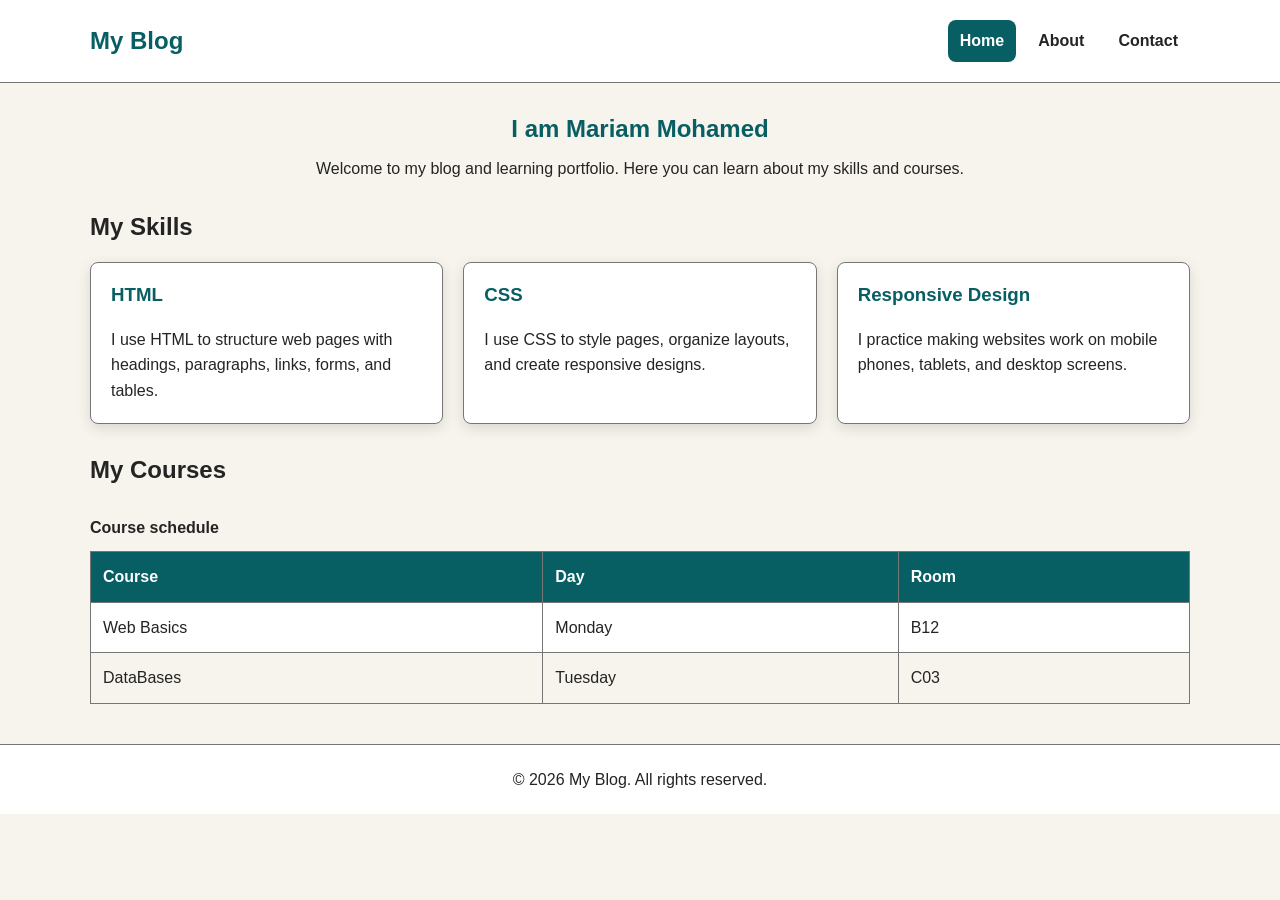
<file: index.html>
<!DOCTYPE html>
<html lang="en">
<head>
    <meta charset="UTF-8">
    <meta name="viewport" content="width=device-width, initial-scale=1.0">
    <meta name="description" content="Mariam Mohamed's personal blog and learning portfolio.">
    <title>My Blog | Home</title>
    <link rel="stylesheet" href="css/Stylesheet.css">
</head>
<body>

    <header class="site-header">
        <div class="container header-content">
            <a class="site-logo" href="index.html">My Blog</a>

            <nav aria-label="Main navigation">
                <ul>
                    <li><a href="index.html" aria-current="page">Home</a></li>
                    <li><a href="about.html">About</a></li>
                    <li><a href="contact.html">Contact</a></li>
                </ul>
            </nav>
        </div>
    </header>

    <main>
        <section class="page-intro">
            <h1>I am Mariam Mohamed</h1>
            <p>Welcome to my blog and learning portfolio. Here you can learn about my skills and courses.</p>
        </section>

        <section class="section" aria-labelledby="skills-heading">
            <h2 id="skills-heading">My Skills</h2>

            <div class="card-grid">
                <article class="card">
                    <h3>HTML</h3>
                    <p>I use HTML to structure web pages with headings, paragraphs, links, forms, and tables.</p>
                </article>

                <article class="card">
                    <h3>CSS</h3>
                    <p>I use CSS to style pages, organize layouts, and create responsive designs.</p>
                </article>

                <article class="card">
                    <h3>Responsive Design</h3>
                    <p>I practice making websites work on mobile phones, tablets, and desktop screens.</p>
                </article>
            </div>
        </section>

        <section class="section" aria-labelledby="courses-heading">
            <h2 id="courses-heading">My Courses</h2>

            <div class="table-wrapper">
                <table>
                    <caption>Course schedule</caption>
                    <thead>
                        <tr>
                            <th scope="col">Course</th>
                            <th scope="col">Day</th>
                            <th scope="col">Room</th>
                        </tr>
                    </thead>
                    <tbody>
                        <tr>
                            <td>Web Basics</td>
                            <td>Monday</td>
                            <td>B12</td>
                        </tr>
                        <tr>
                            <td>DataBases</td>
                            <td>Tuesday</td>
                            <td>C03</td>
                        </tr>
                    </tbody>
                </table>
            </div>
        </section>
    </main>

    <footer>
        <p>&copy; 2026 My Blog. All rights reserved.</p>
    </footer>

</body>
</html>
</file>
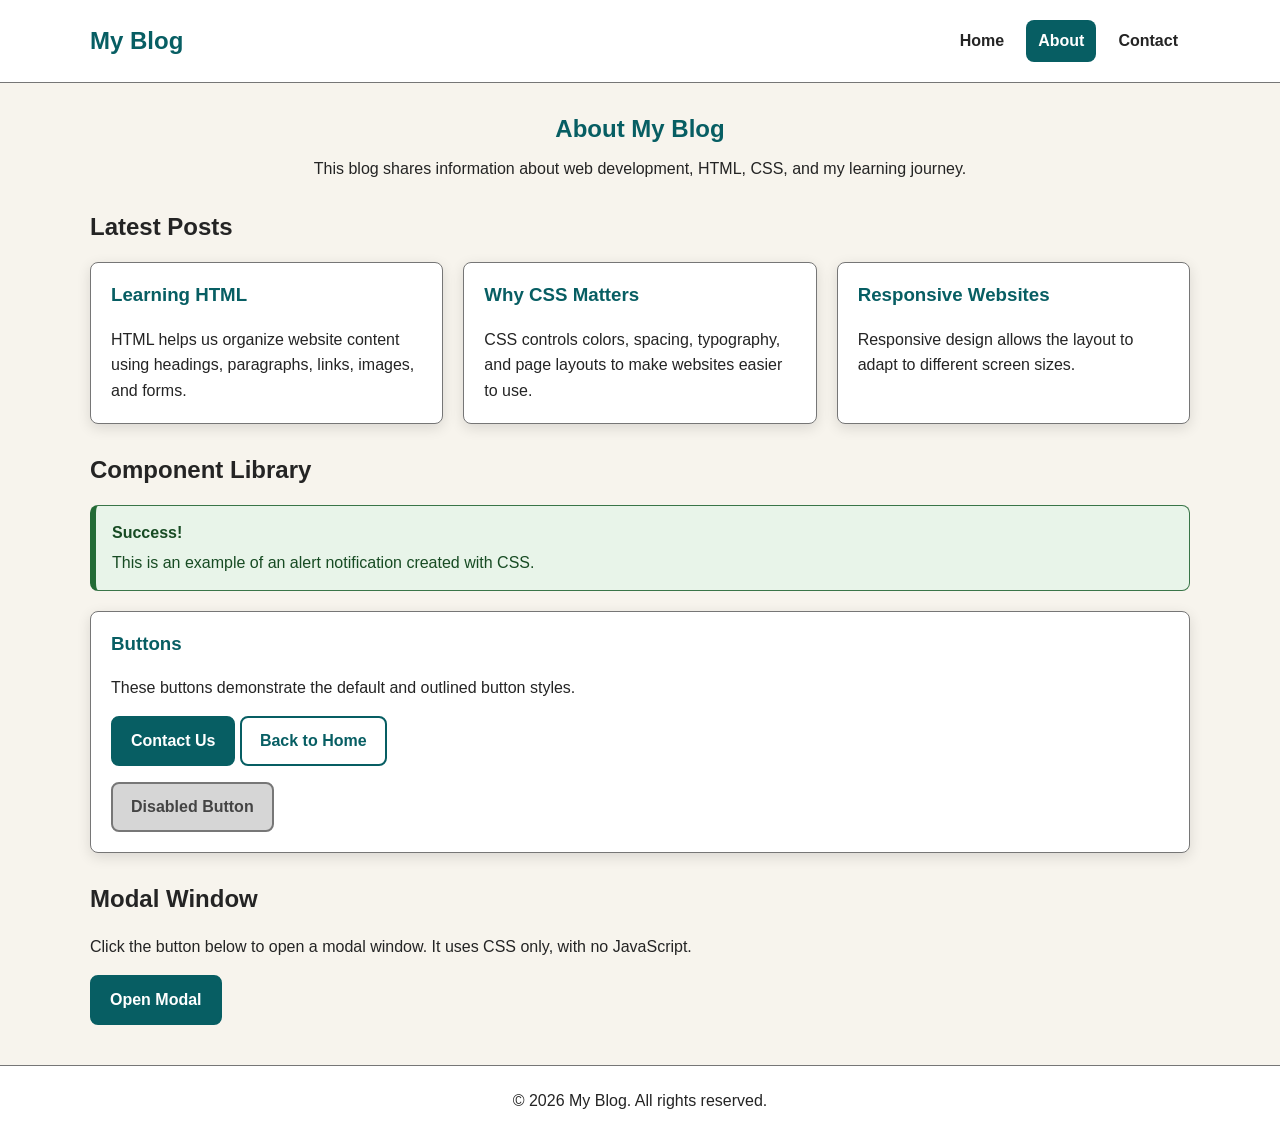
<file: about.html>
<!DOCTYPE html>
<html lang="en">
<head>
    <meta charset="UTF-8">
    <meta name="viewport" content="width=device-width, initial-scale=1.0">
    <meta name="description" content="Learn about the purpose of My Blog and its web development topics.">
    <title>My Blog | About</title>
    <link rel="stylesheet" href="css/Stylesheet.css">
</head>
<body>

    <header class="site-header">
        <div class="container header-content">
            <a class="site-logo" href="index.html">My Blog</a>

            <nav aria-label="Main navigation">
                <ul>
                    <li><a href="index.html">Home</a></li>
                    <li><a href="about.html" aria-current="page">About</a></li>
                    <li><a href="contact.html">Contact</a></li>
                </ul>
            </nav>
        </div>
    </header>

    <main>
        <section class="page-intro">
            <h1>About My Blog</h1>
            <p>This blog shares information about web development, HTML, CSS, and my learning journey.</p>
        </section>

        <section class="section" aria-labelledby="posts-heading">
            <h2 id="posts-heading">Latest Posts</h2>

            <div class="card-grid">
                <article class="card">
                    <h3>Learning HTML</h3>
                    <p>HTML helps us organize website content using headings, paragraphs, links, images, and forms.</p>
                </article>

                <article class="card">
                    <h3>Why CSS Matters</h3>
                    <p>CSS controls colors, spacing, typography, and page layouts to make websites easier to use.</p>
                </article>

                <article class="card">
                    <h3>Responsive Websites</h3>
                    <p>Responsive design allows the layout to adapt to different screen sizes.</p>
                </article>
            </div>
        </section>

        <section class="section" aria-labelledby="components-heading">
            <h2 id="components-heading">Component Library</h2>

            <div class="alert" role="status">
                <strong>Success!</strong>
                This is an example of an alert notification created with CSS.
            </div>

            <div class="card">
                <h3>Buttons</h3>
                <p>These buttons demonstrate the default and outlined button styles.</p>

                <p>
                    <a class="btn" href="contact.html">Contact Us</a>
                    <a class="btn btn-outline" href="index.html">Back to Home</a>
                </p>

                <p>
                    <button type="button" disabled>Disabled Button</button>
                </p>
            </div>
        </section>

        <section class="section" aria-labelledby="modal-heading">
            <h2 id="modal-heading">Modal Window</h2>
            <p>Click the button below to open a modal window. It uses CSS only, with no JavaScript.</p>

            <a class="btn" href="#info-modal">Open Modal</a>

            <div id="info-modal" class="modal-overlay">
                <section class="modal-dialog"
                         role="dialog"
                         aria-modal="true"
                         aria-labelledby="modal-title"
                         aria-describedby="modal-description">

                    <h2 id="modal-title">Welcome to My Blog</h2>

                    <p id="modal-description">
                        This is a CSS-only modal window. You can close it using the close link below
                        or the Escape key by navigating away from the modal with your browser controls.
                    </p>

                    <div class="modal-actions">
                        <a class="btn" href="#modal-heading">Close Modal</a>
                    </div>
                </section>
            </div>
        </section>
    </main>

    <footer>
        <p>&copy; 2026 My Blog. All rights reserved.</p>
    </footer>

</body>
</html>
</file>
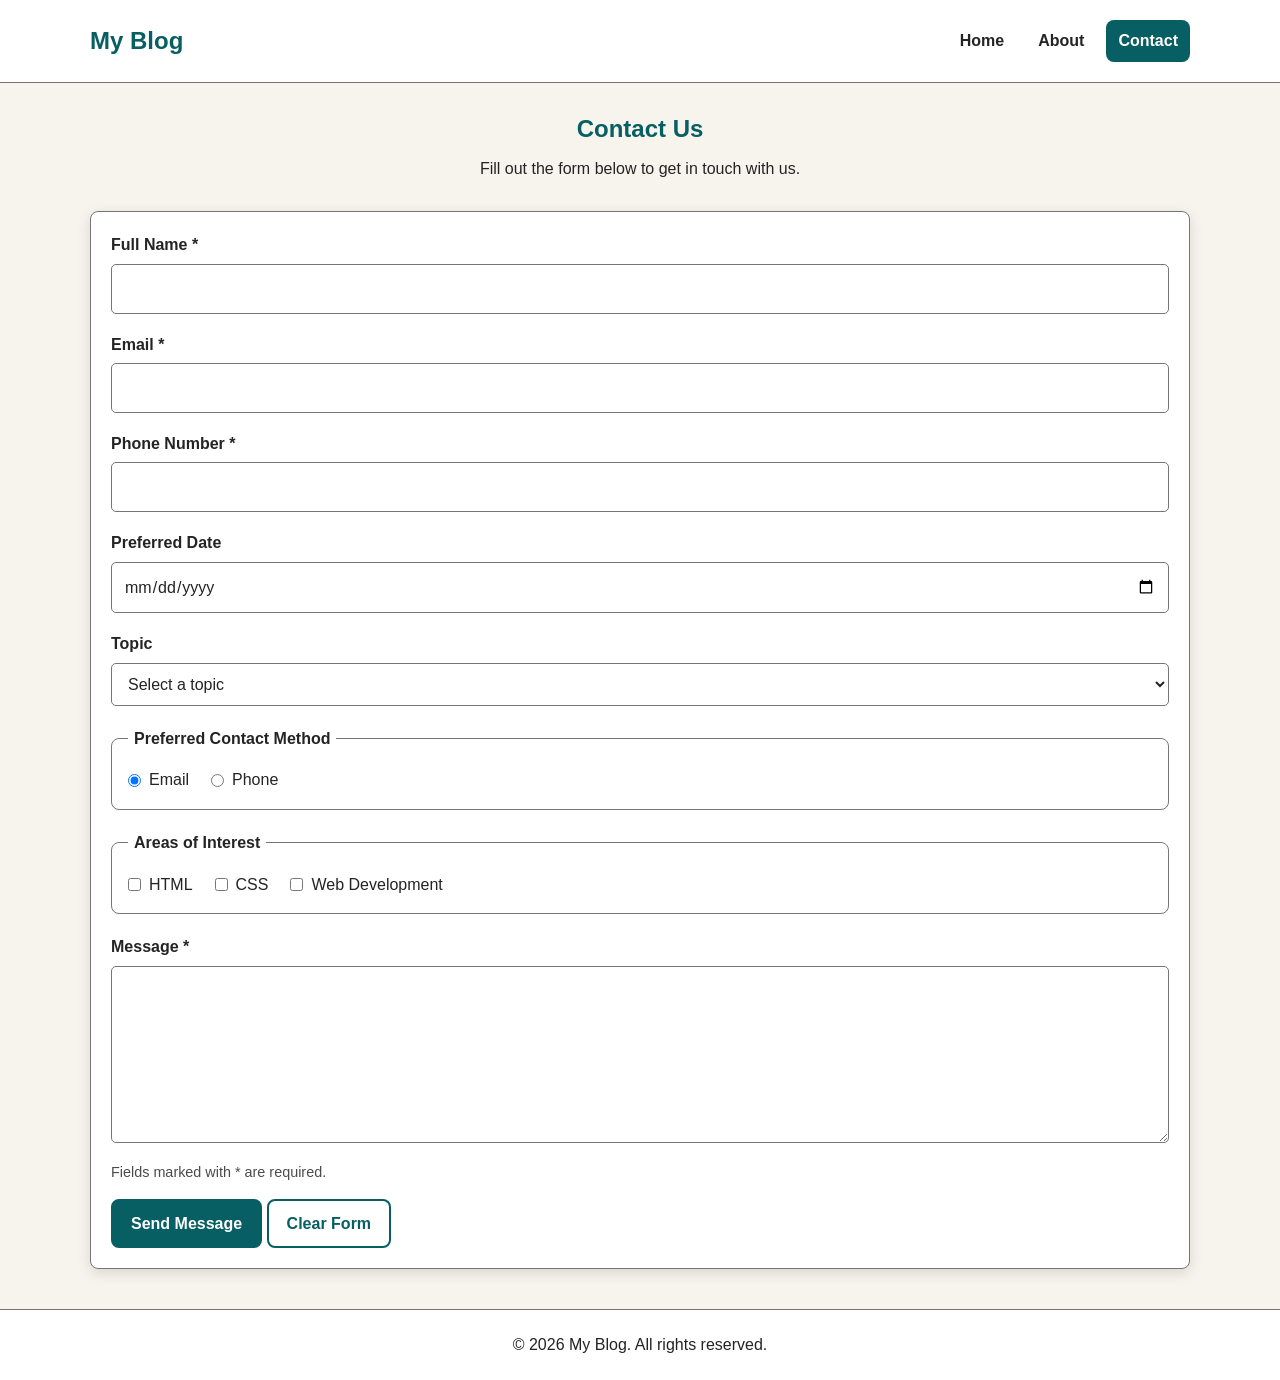
<file: contact.html>
<!DOCTYPE html>
<html lang="en">
<head>
    <meta charset="UTF-8">
    <meta name="viewport" content="width=device-width, initial-scale=1.0">
    <meta name="description" content="Contact My Blog using the accessible contact form.">
    <title>My Blog | Contact</title>
    <link rel="stylesheet" href="css/Stylesheet.css">
</head>
<body>

    <header class="site-header">
        <div class="container header-content">
            <a class="site-logo" href="index.html">My Blog</a>

            <nav aria-label="Main navigation">
                <ul>
                    <li><a href="index.html">Home</a></li>
                    <li><a href="about.html">About</a></li>
                    <li><a href="contact.html" aria-current="page">Contact</a></li>
                </ul>
            </nav>
        </div>
    </header>

    <main>
        <section class="page-intro">
            <h1>Contact Us</h1>
            <p>Fill out the form below to get in touch with us.</p>
        </section>

        <section class="section">
            <div class="card">
                <form action="#" method="get">

                    <div class="form-group">
                        <label for="full-name">Full Name *</label>
                        <input
                            type="text"
                            id="full-name"
                            name="fullName"
                            autocomplete="name"
                            required>
                    </div>

                    <div class="form-group">
                        <label for="email">Email *</label>
                        <input
                            type="email"
                            id="email"
                            name="email"
                            autocomplete="email"
                            required>
                    </div>

                    <div class="form-group">
                        <label for="phone">Phone Number *</label>
                        <input
                            type="tel"
                            id="phone"
                            name="phone"
                            autocomplete="tel"
                            inputmode="tel"
                            required>
                    </div>

                    <div class="form-group">
                        <label for="preferred-date">Preferred Date</label>
                        <input
                            type="date"
                            id="preferred-date"
                            name="preferredDate">
                    </div>

                    <div class="form-group">
                        <label for="topic">Topic</label>
                        <select id="topic" name="topic">
                            <option value="">Select a topic</option>
                            <option value="html">HTML</option>
                            <option value="css">CSS</option>
                            <option value="general">General</option>
                        </select>
                    </div>

                    <fieldset>
                        <legend>Preferred Contact Method</legend>

                        <div class="choice-group">
                            <label class="choice" for="contact-email">
                                <input
                                    type="radio"
                                    id="contact-email"
                                    name="contactMethod"
                                    value="email"
                                    checked>
                                Email
                            </label>

                            <label class="choice" for="contact-phone">
                                <input
                                    type="radio"
                                    id="contact-phone"
                                    name="contactMethod"
                                    value="phone">
                                Phone
                            </label>
                        </div>
                    </fieldset>

                    <fieldset>
                        <legend>Areas of Interest</legend>

                        <div class="choice-group">
                            <label class="choice" for="interest-html">
                                <input
                                    type="checkbox"
                                    id="interest-html"
                                    name="interests"
                                    value="html">
                                HTML
                            </label>

                            <label class="choice" for="interest-css">
                                <input
                                    type="checkbox"
                                    id="interest-css"
                                    name="interests"
                                    value="css">
                                CSS
                            </label>

                            <label class="choice" for="interest-web">
                                <input
                                    type="checkbox"
                                    id="interest-web"
                                    name="interests"
                                    value="web-development">
                                Web Development
                            </label>
                        </div>
                    </fieldset>

                    <div class="form-group">
                        <label for="message">Message *</label>
                        <textarea
                            id="message"
                            name="message"
                            rows="6"
                            required></textarea>
                    </div>

                    <p class="help-text">Fields marked with * are required.</p>

                    <button type="submit">Send Message</button>
                    <button type="reset" class="btn-outline">Clear Form</button>

                </form>
            </div>
        </section>
    </main>

    <footer>
        <p>&copy; 2026 My Blog. All rights reserved.</p>
    </footer>

</body>
</html>
</file>
<file: css/Stylesheet.css>
:root {
    --primary: #075e63;
    --primary-hover: #06494d;
    --background: #f7f4ed;
    --surface: #ffffff;
    --text: #242424;
    --muted-text: #4b4b4b;
    --border: #767676;
    --alert-background: #e8f4e9;
    --alert-text: #174b23;
    --radius: 8px;
    --shadow: 0 4px 14px rgba(0, 0, 0, 0.12);
    --container-width: 1100px;
}

* {
    box-sizing: border-box;
}

html {
    scroll-behavior: smooth;
}

body {
    margin: 0;
    background-color: var(--background);
    color: var(--text);
    font-family: Arial, Helvetica, sans-serif;
    font-size: 16px;
    line-height: 1.6;
}

img {
    max-width: 100%;
    height: auto;
}

a {
    color: var(--primary);
}

a:hover {
    text-decoration-thickness: 2px;
}

a:focus-visible,
button:focus-visible,
input:focus-visible,
select:focus-visible,
textarea:focus-visible,
summary:focus-visible {
    outline: 3px solid #c05a00;
    outline-offset: 3px;
}

h1,
h2,
h3 {
    line-height: 1.3;
}

h1 {
    color: var(--primary);
    text-align: center;
    margin: 0;
}

h2 {
    margin-top: 0;
}

p {
    margin-top: 0;
}


.container {
    width: min(92%, var(--container-width));
    margin-inline: auto;
}


.site-header {
    background-color: var(--surface);
    border-bottom: 1px solid var(--border);
    padding: 20px 0;
}

.header-content {
    display: flex;
    align-items: center;
    justify-content: space-between;
    flex-wrap: wrap;
    gap: 16px;
}

.site-logo {
    color: var(--primary);
    font-size: 1.5rem;
    font-weight: 700;
    text-decoration: none;
}

nav {
    text-align: center;
}

nav ul {
    display: flex;
    justify-content: center;
    flex-wrap: wrap;
    gap: 10px;
    list-style: none;
    padding: 0;
    margin: 0;
}

nav a {
    display: inline-block;
    color: var(--text);
    font-weight: 700;
    text-decoration: none;
    padding: 8px 12px;
    border-radius: var(--radius);
}

nav a:hover,
nav a[aria-current="page"] {
    background-color: var(--primary);
    color: #ffffff;
}

main {
    width: min(92%, var(--container-width));
    margin: 30px auto;
}

.section {
    margin-block: 30px;
}

.page-intro {
    text-align: center;
    margin-bottom: 28px;
}

.page-intro p {
    max-width: 700px;
    margin: 12px auto 0;
}

.card {
    background-color: var(--surface);
    border: 1px solid var(--border);
    border-radius: var(--radius);
    padding: 20px;
    box-shadow: var(--shadow);
    min-width: 0;
}

.card h3 {
    margin-top: 0;
    color: var(--primary);
}

.card p:last-child {
    margin-bottom: 0;
}

.card-grid {
    display: grid;
    grid-template-columns: 1fr;
    gap: 20px;
}

.wide-card {
    grid-column: 1 / -1;
}

/* Tablet */
@media (min-width: 701px) {
    .card-grid {
        grid-template-columns: repeat(2, minmax(0, 1fr));
    }
}

/* Desktop */
@media (min-width: 1024px) {
    .card-grid {
        grid-template-columns: repeat(3, minmax(0, 1fr));
    }
}

.table-wrapper {
    width: 100%;
    overflow-x: auto;
    margin-block: 16px;
}

table {
    width: 100%;
    border-collapse: collapse;
    background-color: var(--surface);
}

caption {
    text-align: left;
    font-weight: 700;
    padding: 10px 0;
}

th,
td {
    border: 1px solid var(--border);
    padding: 12px;
    text-align: left;
}

th {
    background-color: var(--primary);
    color: #ffffff;
}

tbody tr:nth-child(even) {
    background-color: var(--background);
}

form {
    width: 100%;
}

.form-group {
    margin-bottom: 18px;
}

label,
.label {
    display: block;
    font-weight: 700;
    margin-bottom: 6px;
}

input,
select,
textarea {
    display: block;
    width: 100%;
    margin-top: 5px;
    padding: 11px 12px;
    font: inherit;
    color: var(--text);
    background-color: var(--surface);
    border: 1px solid var(--border);
    border-radius: 5px;
}

textarea {
    min-height: 140px;
    resize: vertical;
}

fieldset {
    border: 1px solid var(--border);
    border-radius: var(--radius);
    padding: 16px;
    margin: 20px 0;
}

legend {
    font-weight: 700;
    padding-inline: 6px;
}

.choice-group {
    display: flex;
    flex-wrap: wrap;
    gap: 12px 22px;
}

.choice {
    display: flex;
    align-items: center;
    gap: 8px;
    font-weight: 400;
    margin: 0;
}

.choice input {
    width: auto;
    margin: 0;
}

.help-text {
    color: var(--muted-text);
    font-size: 0.9rem;
    margin-top: 5px;
}


.btn,
button {
    display: inline-block;
    border: 2px solid var(--primary);
    border-radius: var(--radius);
    padding: 10px 18px;
    font: inherit;
    font-weight: 700;
    text-align: center;
    text-decoration: none;
    cursor: pointer;
    background-color: var(--primary);
    color: #ffffff;
}

.btn:hover,
button:hover {
    background-color: var(--primary-hover);
    border-color: var(--primary-hover);
    color: #ffffff;
}

.btn-outline {
    background-color: transparent;
    color: var(--primary);
}

.btn-outline:hover {
    background-color: var(--primary);
    color: #ffffff;
}

button:disabled,
.btn:disabled {
    background-color: #d6d6d6;
    color: #444444;
    border-color: #777777;
    cursor: not-allowed;
}

.alert {
    padding: 14px 16px;
    border: 1px solid #397548;
    border-left: 6px solid #236b36;
    border-radius: var(--radius);
    background-color: var(--alert-background);
    color: var(--alert-text);
    margin-block: 20px;
}

.alert strong {
    display: block;
    margin-bottom: 4px;
}


.modal-overlay {
    display: none;
}

.modal-overlay:target {
    display: flex;
    position: fixed;
    inset: 0;
    z-index: 1000;
    align-items: center;
    justify-content: center;
    padding: 20px;
    background-color: rgba(0, 0, 0, 0.78);
    overflow-y: auto;
}

.modal-dialog {
    width: min(100%, 520px);
    max-height: 90vh;
    overflow-y: auto;
    background-color: var(--surface);
    color: var(--text);
    border-radius: var(--radius);
    padding: 24px;
    box-shadow: var(--shadow);
}

.modal-dialog h2 {
    color: var(--primary);
}

.modal-actions {
    display: flex;
    flex-wrap: wrap;
    gap: 10px;
    margin-top: 20px;
}

footer {
    text-align: center;
    margin-top: 40px;
    padding: 22px 16px;
    background-color: var(--surface);
    border-top: 1px solid var(--border);
}

footer p {
    margin: 0;
}


@media (max-width: 700px) {
    .header-content {
        flex-direction: column;
    }

    nav ul {
        gap: 4px;
    }

    nav a {
        padding: 8px;
    }

    main {
        margin-top: 22px;
    }

    .card {
        padding: 16px;
    }

    th,
    td {
        padding: 9px;
    }

    .modal-dialog {
        padding: 18px;
    }
}

@media (prefers-color-scheme: dark) {
    :root {
        color-scheme: dark;
        --primary: #75dce0;
        --primary-hover: #9ce9ec;
        --background: #17191b;
        --surface: #242729;
        --text: #f5f5f5;
        --muted-text: #d0d0d0;
        --border: #8a8f93;
        --alert-background: #183a26;
        --alert-text: #e0f5e5;
        --shadow: 0 4px 14px rgba(0, 0, 0, 0.35);
    }

    body {
        background-color: var(--background);
        color: var(--text);
    }

    .site-header,
    footer,
    .card,
    table,
    .modal-dialog {
        background-color: var(--surface);
        color: var(--text);
    }

    nav a {
        color: var(--text);
    }

    nav a:hover,
    nav a[aria-current="page"] {
        background-color: var(--primary);
        color: #101718;
    }

    input,
    select,
    textarea {
        background-color: #17191b;
        color: var(--text);
        border-color: var(--border);
    }

    .btn,
    button {
        background-color: var(--primary);
        border-color: var(--primary);
        color: #101718;
    }

    .btn:hover,
    button:hover {
        background-color: var(--primary-hover);
        border-color: var(--primary-hover);
        color: #101718;
    }

    .btn-outline {
        background-color: transparent;
        color: var(--primary);
    }

    .btn-outline:hover {
        background-color: var(--primary);
        color: #101718;
    }

    th {
        background-color: #075e63;
        color: #ffffff;
    }

    tbody tr:nth-child(even) {
        background-color: #303437;
    }

    .alert {
        background-color: var(--alert-background);
        color: var(--alert-text);
        border-color: #76b886;
    }

    button:disabled,
    .btn:disabled {
        background-color: #414548;
        color: #eeeeee;
        border-color: #8a8f93;
    }
}
</file>
